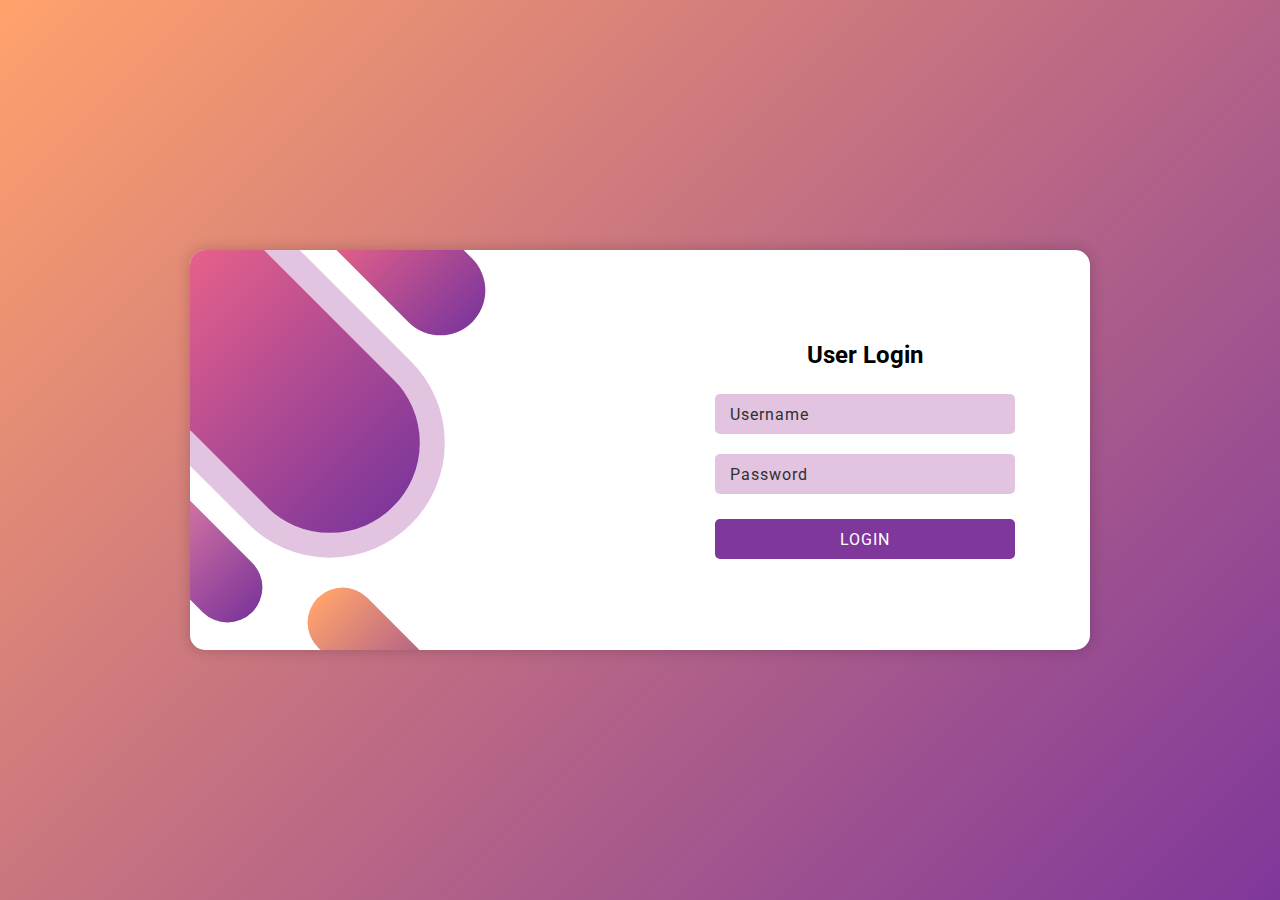
<file: index.html>
<!DOCTYPE html>
<html lang="en">
<head>
    <meta charset="UTF-8">
    <meta name="viewport" content="width=device-width, initial-scale=1.0">
    <title>Login system with nodejs and mysql database</title>
    <link rel="stylesheet" href="assets/style.css">
</head>
<body>
    <section class="box">
        <div class="design">
            <div></div>
            <div></div>
            <div></div>
            <div></div>
        </div>
        <div class="form">
            <h2>User Login</h2>
            <form action="/" method="POST">
                <input type="email" name="username" class="input-field" placeholder="Username" />
                <input type="password" name="password" class="input-field" placeholder="Password" />
                <input type="submit" class="btn" value="LOGIN">
            </form>
        </div>
    </section>
</body>
</html>
</file>
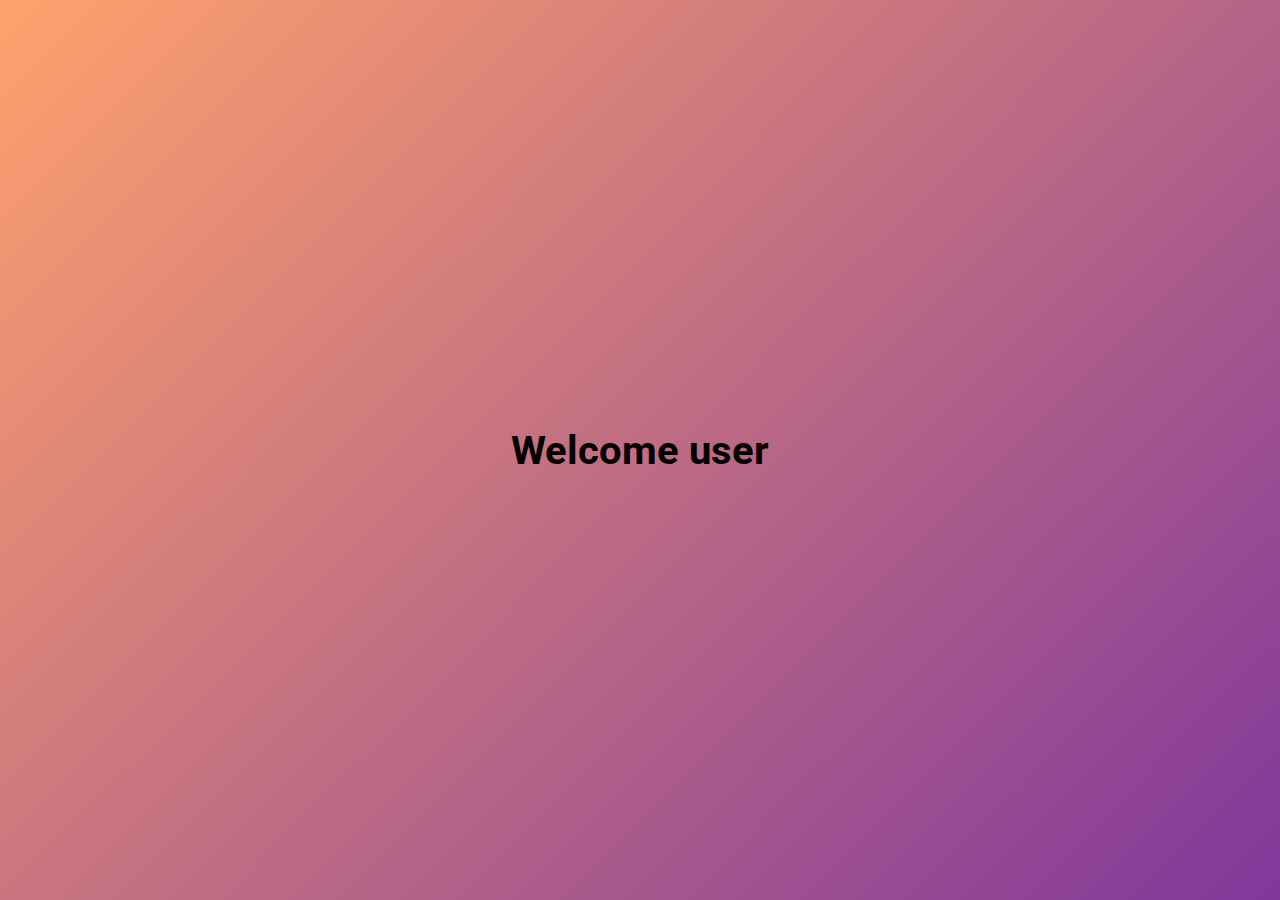
<file: welcome.html>
<!DOCTYPE html>
<html lang="en">
<head>
    <meta charset="UTF-8">
    <meta name="viewport" content="width=device-width, initial-scale=1.0">
    <title>Welcome</title>
    <link rel="stylesheet" href="assets/welcome.css">
</head>
<body>
    <h1>Welcome user</h1>
</body>
</html>
</file>
<file: assets/style.css>
@import url('https://fonts.googleapis.com/css2?family=Roboto:wght@500&display=swap');

*{
    margin: 0;
    padding: 0;
    box-sizing: border-box;
    font-family: 'Roboto', sans-serif;
    outline: none;
    border: none;
}

body{
    display: flex;
    justify-content: center;
    align-items: center;
    min-height: 100vh;
    background: linear-gradient(-45deg,#7f379b,#ffa26c);
}

.box{
    width: 900px;
    height: 400px;
    display: flex;
    justify-content: center;
    align-items: center;
    background-color: #fff;
    box-shadow: 0 0 15px #00000033;
    border-radius: 15px;
    overflow: hidden;
}

.design{
    width: 50%;
    height: 100%;
    position: relative;
}

.design div:first-child{
    width: 190px;
    height: 90px;
    border-radius: 50px;
    background: linear-gradient(-90deg,#7f379b,#ff6a85);
    transform: rotate(45deg);
    position: absolute;
    top: -40px;
    left: 120px;
}

.design div:nth-child(2){
    width: 450px;
    height: 230px;
    border-radius: 200px;
    background: linear-gradient(-90deg,#7f379b,#ff6a85);
    transform: rotate(45deg);
    position: absolute;
    top: 0;
    left: -163px;
    border: 25px solid #e2c4e0;
}

.design div:nth-child(3){
    width: 190px;
    height: 70px;
    border-radius: 50px;
    background: linear-gradient(-90deg,#7f379b,#ff92a6);
    transform: rotate(45deg);
    position: absolute;
    bottom: 70px;
    left: -100px;
}

.design div:last-child{
    width: 190px;
    height: 70px;
    border-radius: 50px;
    background: linear-gradient(-90deg,#7f379b,#ffa26c);
    transform: rotate(45deg);
    position: absolute;
    bottom: -50px;
    left: 100px;
}

.form{
    width: 50%;
    height: 100%;
    display: flex;
    justify-content: center;
    align-items: center;
    flex-direction: column;
    padding: 0 75px;
}

.form h2{
    margin-bottom: 15px;
}

.input-field{
    width: 100%;
    height: 40px;
    border-radius: 5px;
    margin: 10px 0;
    padding: 15px;
    font-size: 1em;
    color: #000;
    background-color: #e2c4e0;
    letter-spacing: 1px;
}
.input-field::placeholder{
    color: #303030;
}

.btn{
    width: 100%;
    height: 40px;
    background-color: #7f379b;
    color: #fff;
    letter-spacing: 1px;
    font-size: 1em;
    margin-top: 15px;
    border-radius: 5px;
}
</file>
<file: assets/welcome.css>
@import url('https://fonts.googleapis.com/css2?family=Roboto:wght@500&display=swap');

*{
    margin: 0;
    padding: 0;
    box-sizing: border-box;
    font-family: 'Roboto', sans-serif;
    outline: none;
    border: none;
}

body{
    display: flex;
    justify-content: center;
    align-items: center;
    min-height: 100vh;
    background: linear-gradient(-45deg,#7f379b,#ffa26c);
}

h1{
    font-size: 2.5em;
}
</file>
